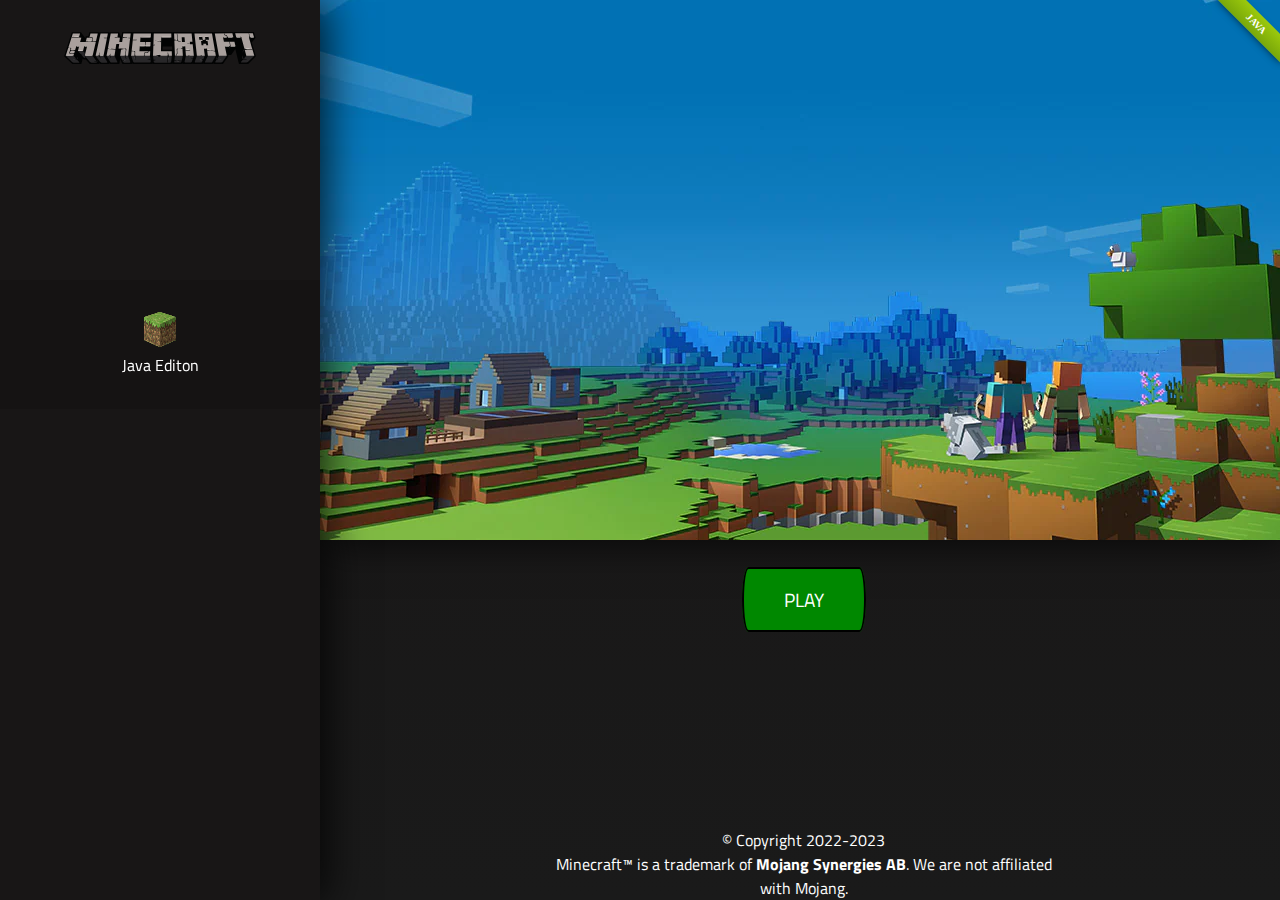
<file: Challenge#1/index.html>
<!DOCTYPE html>
<html lang="en">

<head>
    <meta charset="UTF-8">
    <meta http-equiv="X-UA-Compatible" content="IE=edge">
    <meta name="viewport" content="width=device-width, initial-scale=1.0">
    <title>Launcher [CSS challenge]</title>
    <link rel="icon" href="/images/icon-main.svg">
    <style type="text/css">
        @import url("https://fonts.googleapis.com/css2?family=Poppins&family=Press+Start+2P&family=Quicksand:wght@400;700&family=Raleway&family=Righteous&family=Roboto&family=Titillium+Web&display=swap");

        * {
            margin: 0;
            padding: 0;
            box-sizing: border-box;
            overflow-x: hidden;
        }

        body {
            width: 100vw;
            height: 100vh;
            background: linear-gradient(#181616, #1a1a1a);
        }

        .navbar {
            position: fixed;
            z-index: 9999;
            top: 0;
            left: 0;
            height: 100vh;
            width: 25vw;
            background: #181616;
            box-shadow: 8px 2px 38px 0px rgba(0, 0, 0, 0.75);
            -webkit-box-shadow: 8px 2px 38px 0px rgba(0, 0, 0, 0.75);
            -moz-box-shadow: 8px 2px 38px 0px rgba(0, 0, 0, 0.75);
        }

        .img-text {
            position: relative;
            min-width: 120px;
            padding-top: 2rem;
            padding-bottom: 2rem;
            left: 50%;
            transform: translateX(-50%);
            margin: auto;
            background: transparent;
            width: 15vw;
            transition: 0.5s;
            /* cursor: crosshair; */
        }

        .img-text:hover {
            transition: 0.8s;
            -webkit-box-reflect: below -50px linear-gradient(to bottom, rgba(0, 0, 0, 0), rgba(0, 0, 0, 0.3));
            z-index: 1;
            cursor: pointer;
        }

        @media only screen and (max-width: 600px) {
            p {
                padding-left: 2rem !important;
                padding-right: 2rem !important;
            }

            .img-text {
                padding: 1.2rem;
            }

            .footer {
                padding: 2rem !important;
                height: 30vh !important;
                top: 370vh !important;
                font-size: 1rem !important;
            }

            .java-editon {
                font-size: 0.4rem !important;
                padding: 1rem !important;
                text-align: justify !important;
            }

            .java-editon:hover {
                border-left: 0.8rem solid #303030 !important;
            }

            .img-java {
                width: 1.5rem !important;
                left: 50%;
                transform: translateX(-50%);
            }

            .label {
                text-align: center !important;
                right: 50%;
                transform: translateX(-10%);
            }

            .image-holder {
                background: url(/images/img-launcher-alt.jpg) center !important;
                background-size: auto;
            }

            .button {
                font-size: 0.8rem !important;
                padding-left: 2.3rem !important;
                padding-right: 2.3rem !important;
                padding-top: 0.8rem !important;
                padding-bottom: 0.8rem !important;
                left: 55% !important;
                transform: translateX(-50%);
            }

            .cp {
                font-size: 0.5rem;
            }
        }

        .java-editon {
            position: relative;
            top: 20vh;
            background: rgba(0, 0, 0, 0.122);
            font-size: 1rem;
            padding: 2rem;
            text-align: center;
            font-family: 'Titillium Web';
            transition: 0.3s;
        }

        .java-editon:hover {
            background: rgba(255, 255, 255, 0.022);
            transition: 0.3s;
            cursor: pointer;
            border-left: 1.2rem solid #303030;
        }

        .img-java {
            position: relative;
            width: 2rem;
        }

        .label {
            color: #fff;
            text-align: center;
        }

        .label:hover {
            cursor: pointer;
        }

        .image-holder {
            position: relative;
            width: 75vw;
            left: 25vw;
            height: 60vh;
            /* background: #1a1a1a; */
            background: url(/images/launcher-img.webp) center no-repeat;
            overflow: hidden;
            box-shadow: 8px 2px 38px 0px rgba(0, 0, 0, 0.75);
            -webkit-box-shadow: 8px 2px 38px 0px rgba(0, 0, 0, 0.75);
            -moz-box-shadow: 8px 2px 38px 0px rgba(0, 0, 0, 0.75);
        }

        ::-webkit-scrollbar {
            width: 5px;
        }

        ::-webkit-scrollbar-track {
            background: #303030;
        }

        /* Handle */
        ::-webkit-scrollbar-thumb {
            background: #888;
        }

        /* Handle on hover */
        ::-webkit-scrollbar-thumb:hover {
            background: #888;
        }

        .button {
            position: relative;
            top: 5%;
            left: 58%;
            transform: translate(-5%, -58%);
            text-align: center;
            font-family: 'Titillium Web';
            color: #fff;
            text-decoration: none;
            font-size: 1.2rem;
            border-radius: 17px / 85px;
            border: 2px solid #000;
            padding-left: 2.5rem;
            padding-right: 2.5rem;
            padding-top: 1rem;
            padding-bottom: 1rem;
            background: #008800;
            text-transform: uppercase;
        }

        .button:hover {
            background: #004a00;
            color: rgb(188, 188, 188);
        }

        ::selection {
            background: #fff;
            color: #181616;
        }

        .ribbon {
            position: absolute;
            right: -5px;
            top: -5px;
            z-index: 1;
            overflow: hidden;
            width: 75px;
            height: 75px;
            text-align: right;
        }

        .ribbon span {
            font-size: 10px;
            font-weight: bold;
            color: #FFF;
            text-transform: uppercase;
            text-align: center;
            line-height: 20px;
            transform: rotate(45deg);
            -webkit-transform: rotate(45deg);
            width: 100px;
            display: block;
            background: #79A70A;
            background: linear-gradient(#9BC90D 0%, #79A70A 100%);
            box-shadow: 0 3px 10px -5px rgba(0, 0, 0, 1);
            position: absolute;
            top: 19px;
            right: -21px;
        }

        .ribbon span::before {
            content: "";
            position: absolute;
            left: 0px;
            top: 100%;
            z-index: -1;
            border-left: 3px solid #79A70A;
            border-right: 3px solid transparent;
            border-bottom: 3px solid transparent;
            border-top: 3px solid #79A70A;
        }

        .ribbon span::after {
            content: "";
            position: absolute;
            right: 0px;
            top: 100%;
            z-index: -1;
            border-left: 3px solid transparent;
            border-right: 3px solid #79A70A;
            border-bottom: 3px solid transparent;
            border-top: 3px solid #79A70A;
        }

        .cp {
            font-family: "Titillium Web";
            color: #fff;
            position: absolute;
            bottom: 0;
            left: 60%;
            transform: translateX(-43%);
            text-align: center;
            overflow: show;
            z-index: 99999999;
        }

        .cp::-webkit-scrollbar {
            width: 0px !important;
        }
    </style>
</head>

<body>
    <div class="navbar">
        <img src="/images/img-text.svg" class="img-text">
        <div class="java-editon">
            <img src="/images/icon-main.svg" class="img-java">
            <p class="label">Java Editon</p>
        </div>
    </div>
    <div class="image-holder">
        <div class="ribbon"><span>JAVA</span></div>
    </div>
    <a href="main.html" class="button">
        Play
    </a>

    <p style="text-align: center;" class="cp">© Copyright 2022-2023<br />Minecraft™ is a trademark of <b>Mojang
            Synergies
            AB</b>. We are not
        affiliated with Mojang.<br />

    </p>
    <script>
        function respond() {
            alert("Attension Viewer, This is an attempt of a challeneg given by 'css-challenges.com' Made for Fun.");
        }
        respond();
    </script>
</body>

</html>
</file>
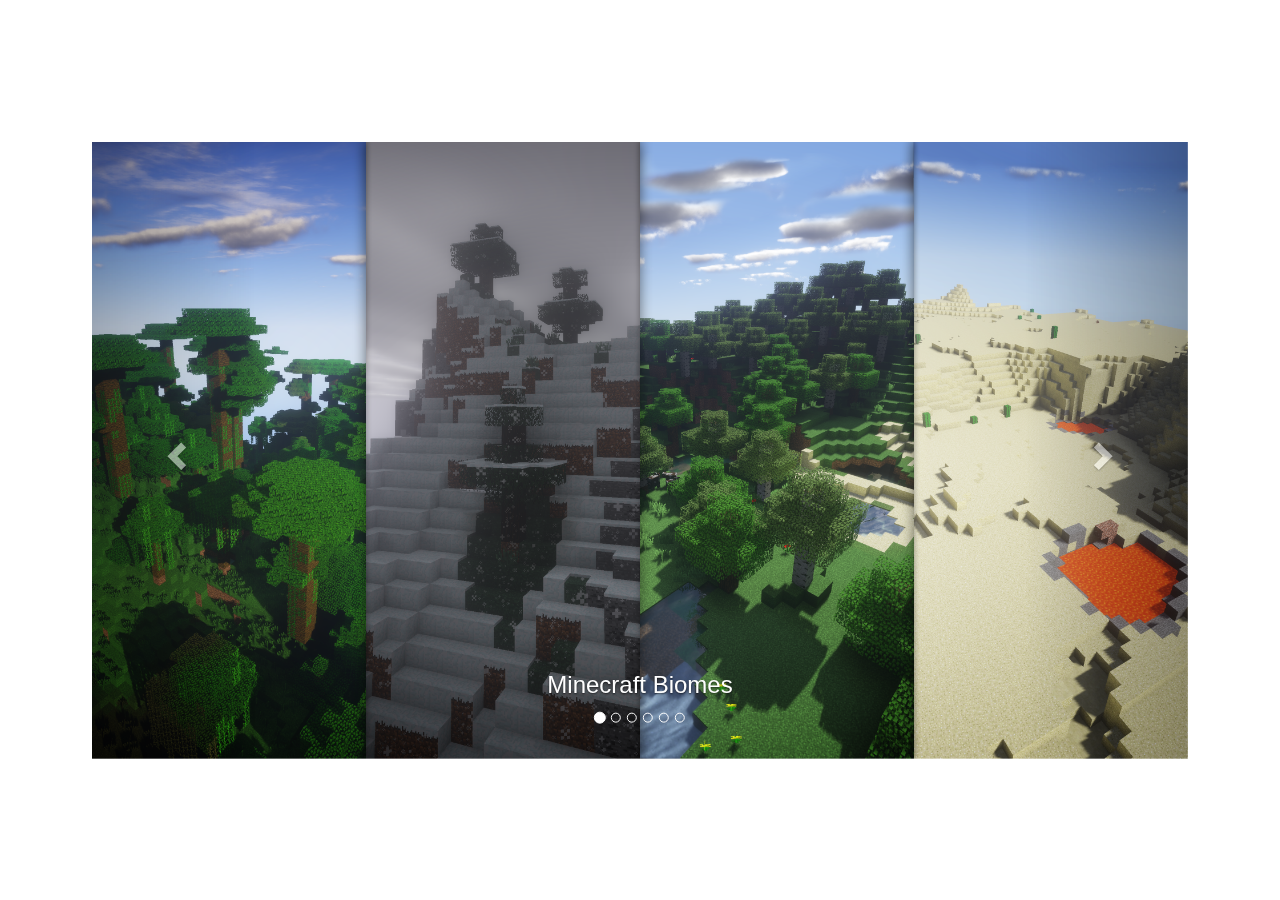
<file: Challenge#1/vid-manager.html>
<!DOCTYPE html>
<html lang="en">

<head>
    <meta charset="UTF-8">
    <meta http-equiv="X-UA-Compatible" content="IE=edge">
    <meta name="viewport" content="width=device-width, initial-scale=1.0">
    <title>Video Manager</title>
    <link rel="stylesheet" href="https://maxcdn.bootstrapcdn.com/bootstrap/3.4.1/css/bootstrap.min.css">
    <script src="https://ajax.googleapis.com/ajax/libs/jquery/3.6.0/jquery.min.js"></script>
    <script src="https://maxcdn.bootstrapcdn.com/bootstrap/3.4.1/js/bootstrap.min.js"></script>
    <link rel="icon" href="/images/icon-internal.svg">
    <style>
        @import url("https://fonts.googleapis.com/css2?family=Poppins&family=Press+Start+2P&family=Quicksand:wght@400;700&family=Raleway&family=Righteous&family=Roboto&family=Titillium+Web&display=swap");

        * {
            margin: 0;
            padding: 0;
            box-sizing: border-box;
            scroll-behavior: smooth;
        }

        body {
            background: url("https://www.wallpapertip.com/wmimgs/4-45198_minecraft-wallpaper-4k.png") no-repeat center;
        }

        .container {
            position: absolute;
            width: 88vw;
            top: 50%;
            left: 50%;
            transform: translate(-50%, -50%);
        }

        ::-webkit-scrollbar {
            width: 0px;
        }

        #heading {
            position: fixed;
            top: 0;
            left: 50%;
            padding-top: 5vh;
            transform: translate(-50%);
            font-size: 2.5rem;
            z-index: 999;
            color: #fff;
        }

        @media only screen and (max-width: 600px) {
            #heading {
                font-size: 1.5rem;
            }

            .container {
                padding-top: 0px !important;
                width: 100%;
            }

            h3 {
                font-size: 1.5rem !important;
            }

            span {
                transform: scale(0.8);
            }

            li {
                transform: scale(0.6);
            }
        }
    </style>
</head>

<body>
    <div class="container">
        <div id="myCarousel" class="carousel slide" data-ride="carousel">
            <!-- Indicators -->
            <ol class="carousel-indicators">
                <li data-target="#myCarousel" data-slide-to="0" class="active"></li>
                <li data-target="#myCarousel" data-slide-to="1"></li>
                <li data-target="#myCarousel" data-slide-to="2"></li>
                <li data-target="#myCarousel" data-slide-to="3"></li>
                <li data-target="#myCarousel" data-slide-to="4"></li>
                <li data-target="#myCarousel" data-slide-to="5"></li>
            </ol>

            <div class="carousel-inner">
                <div class="item active">
                    <img src="/images/1.png" alt="Minecraft Biomes" style="width:100%;">
                    <div class="carousel-caption">
                        <h3>Minecraft Biomes</h3>
                    </div>
                </div>
                <div class="item">
                    <img src="/images/5.jpg" alt="Mineshaft" style="width:100%;">
                    <div class="carousel-caption">
                        <h3>Venture in the <b>Underground</b></h3>
                    </div>
                </div>
                <div class="item">
                    <img src="/images/2.png" alt="" style="width:100%;">
                    <div class="carousel-caption">
                        <h3>Uncover Hidden Stories</h3>
                    </div>
                </div>
                <div class="item">
                    <img src="/images/6.png" alt="Minecraft Modded" style="width:100%;">
                    <div class="carousel-caption">
                        <h3>Play with hundreds of Mods</h3>
                    </div>
                </div>
                <div class="item">
                    <img src="/images/3.jpg" alt="Snowy Forest Biome" style="width:100%;">
                    <div class="carousel-caption">
                        <h3>Explore the <i>Tundra</i></h3>
                    </div>
                </div>

                <div class="item">
                    <img src="/images/4.webp" alt="Minecraft Earth Style" style="width:100%;">
                    <div class="carousel-caption">
                        <h3>Play In Different Modes</h3>
                    </div>
                </div>

            </div>
            <!-- <p id="heading">Image Gallery</p> -->
            <a class="left carousel-control" href="#myCarousel" data-slide="prev">
                <span class="glyphicon glyphicon-chevron-left"></span>
                <span class="sr-only">Previous</span>
            </a>
            <a class="right carousel-control" href="#myCarousel" data-slide="next">
                <span class="glyphicon glyphicon-chevron-right"></span>
                <span class="sr-only">Next</span>
            </a>
        </div>
    </div>

</body>

</html>
</file>
